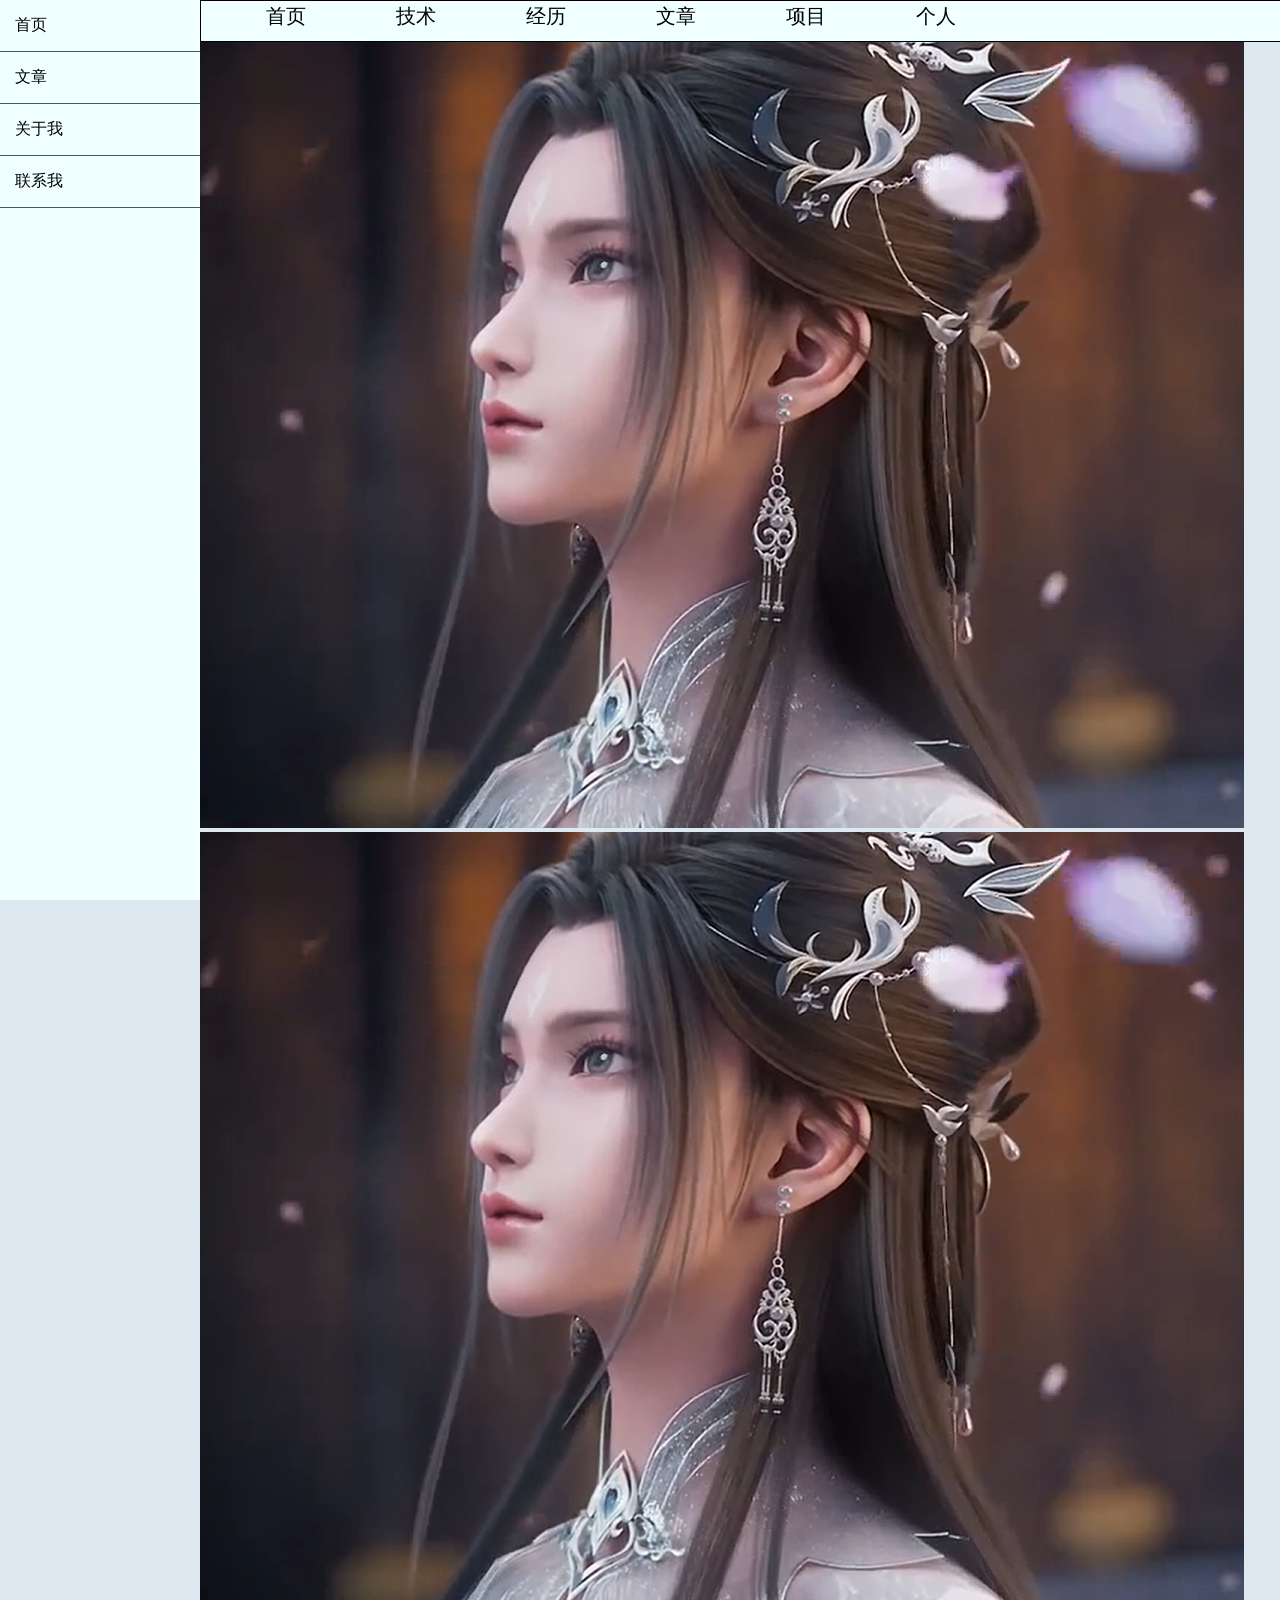
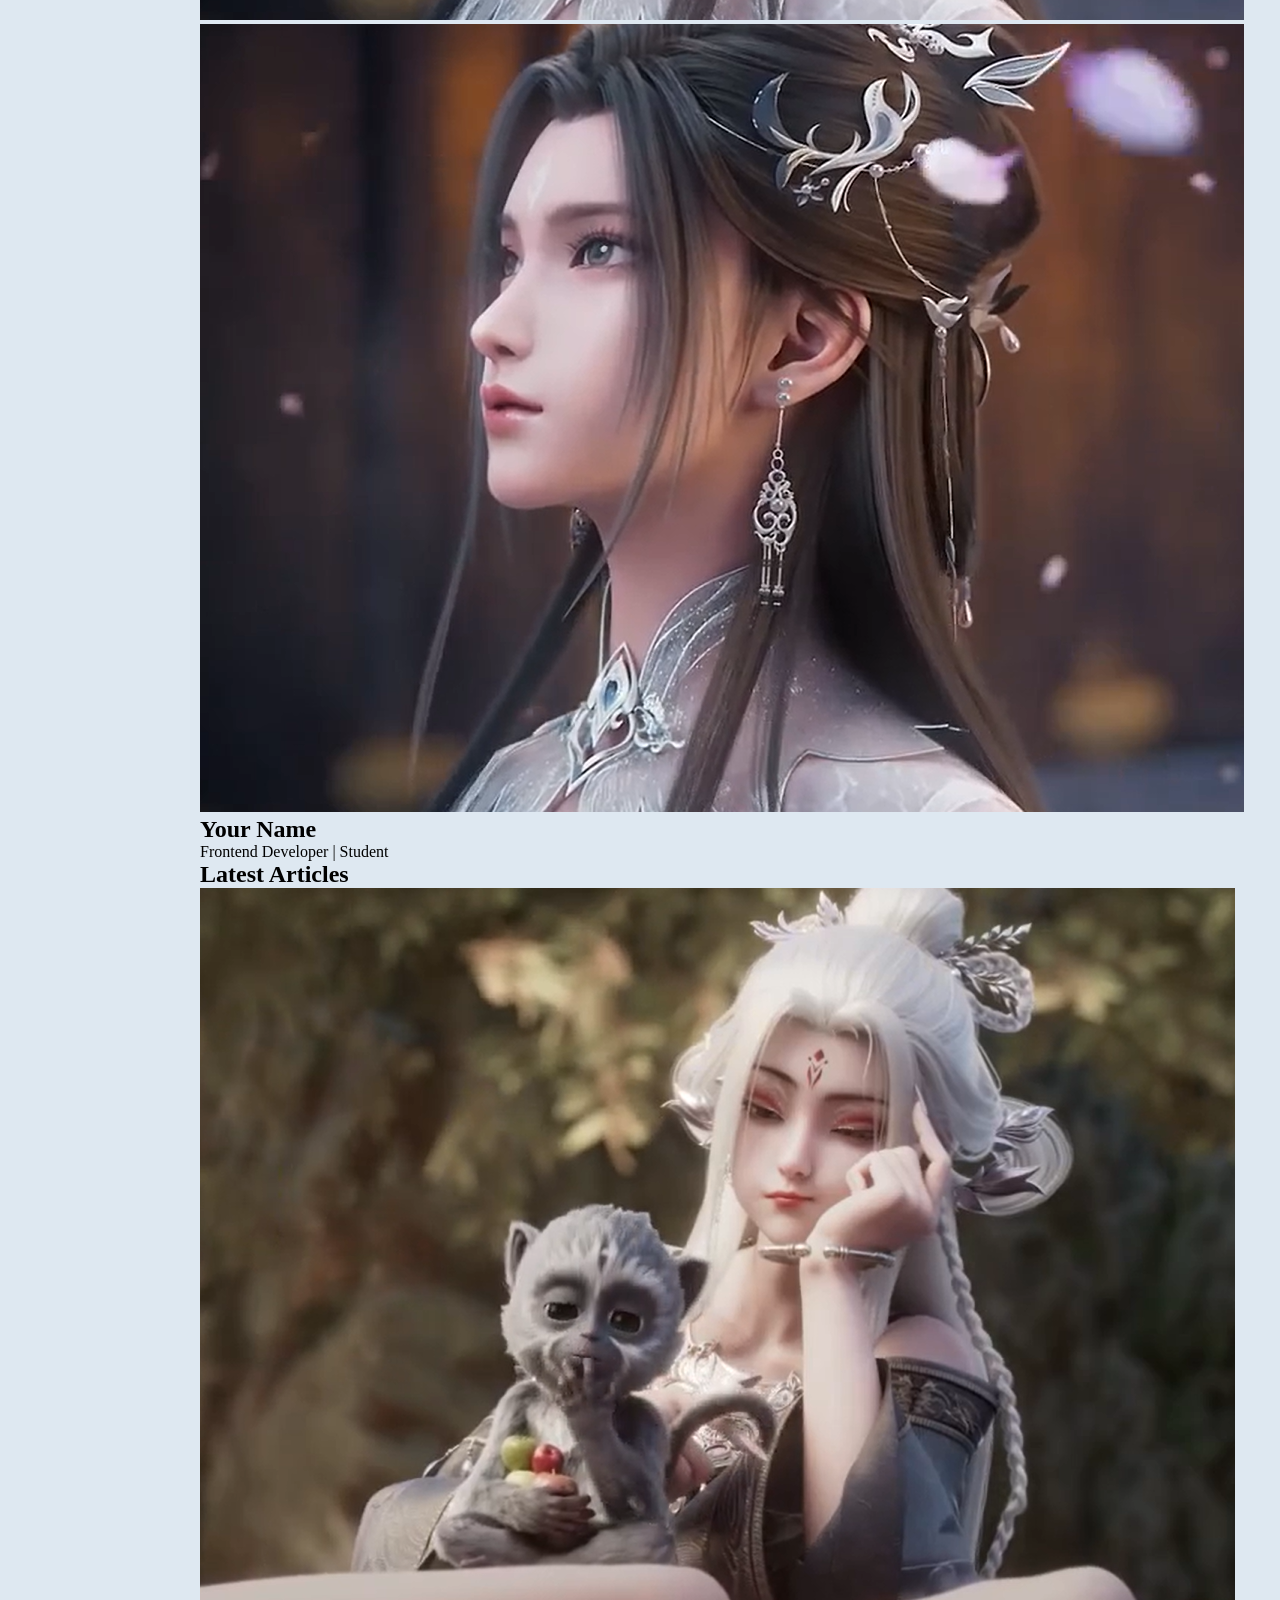
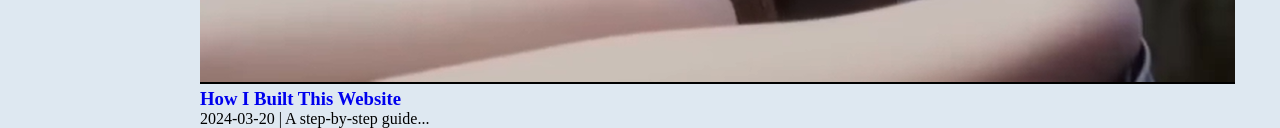
<file: index.html>
<!DOCTYPE html>
<html lang="en">

<head>
    <meta charset="UTF-8">
    <meta http-equiv="X-UA-Compatible" content="IE=edge"><!--对不同设备也还原原来大小，不会根据设备不同而改变大小-->
    <meta name="viewport" content="width=device-width, initial-scale=1.0,maximum-scale=1,user-scalable=no">
    <title>zengwebiste</title>
    <link rel="stylesheet" href="./w1.css">
    <script src="./w1.js"></script>
</head>



<body>
    <!-- 使用 nav 标签定义导航区域 -->
    <nav class="navigation">
        <ul class="comment">
            <li><a href="./home.html">首页</a></li>
            <li><a href="./technology.html">技术</a></li>
            <li><a href="./experience.html">经历</a></li>
            <li><a href="./scrap.html">文章</a></li>
            <li><a href="./project.html">项目</a></li>
            <li><a href="./personal.html">个人</a></li>
        </ul>
    </nav>

    <!-- 边侧导览 -->
    <nav class="sidebar">
        <ul>
            <li><a href="#sy">首页</a></li>
            <li><a href="#articles">文章</a></li>
            <li><a href="#about">关于我</a></li>
            <li><a href="#lx">联系我</a></li>
        </ul>
    </nav>

    <body class="main">
        <!-- 个人简介 -->
        <section id="about">
            <img src="./1.webp" alt="Your Name">
            <img src="./1.webp" alt="Your Name">
            <img src="./1.webp" alt="Your Name">
            <h1>Your Name</h1>
            <p>Frontend Developer | Student</p>
            <div class="skills">
                <i class="fab fa-html5"></i> <!-- Font Awesome图标 -->
                <i class="fab fa-css3"></i>
            </div>
        </section>

        <!-- 文章列表 -->
        <section id="articles">
            <h2>Latest Articles</h2>
            <img src="./3.webp" alt="your name">
            <div class="article-card">
                <h3><a href="article1.html">How I Built This Website</a></h3>
                <p>2024-03-20 | A step-by-step guide...</p>
            </div>
        </section>
    </body>

</body>

</html>
</file>
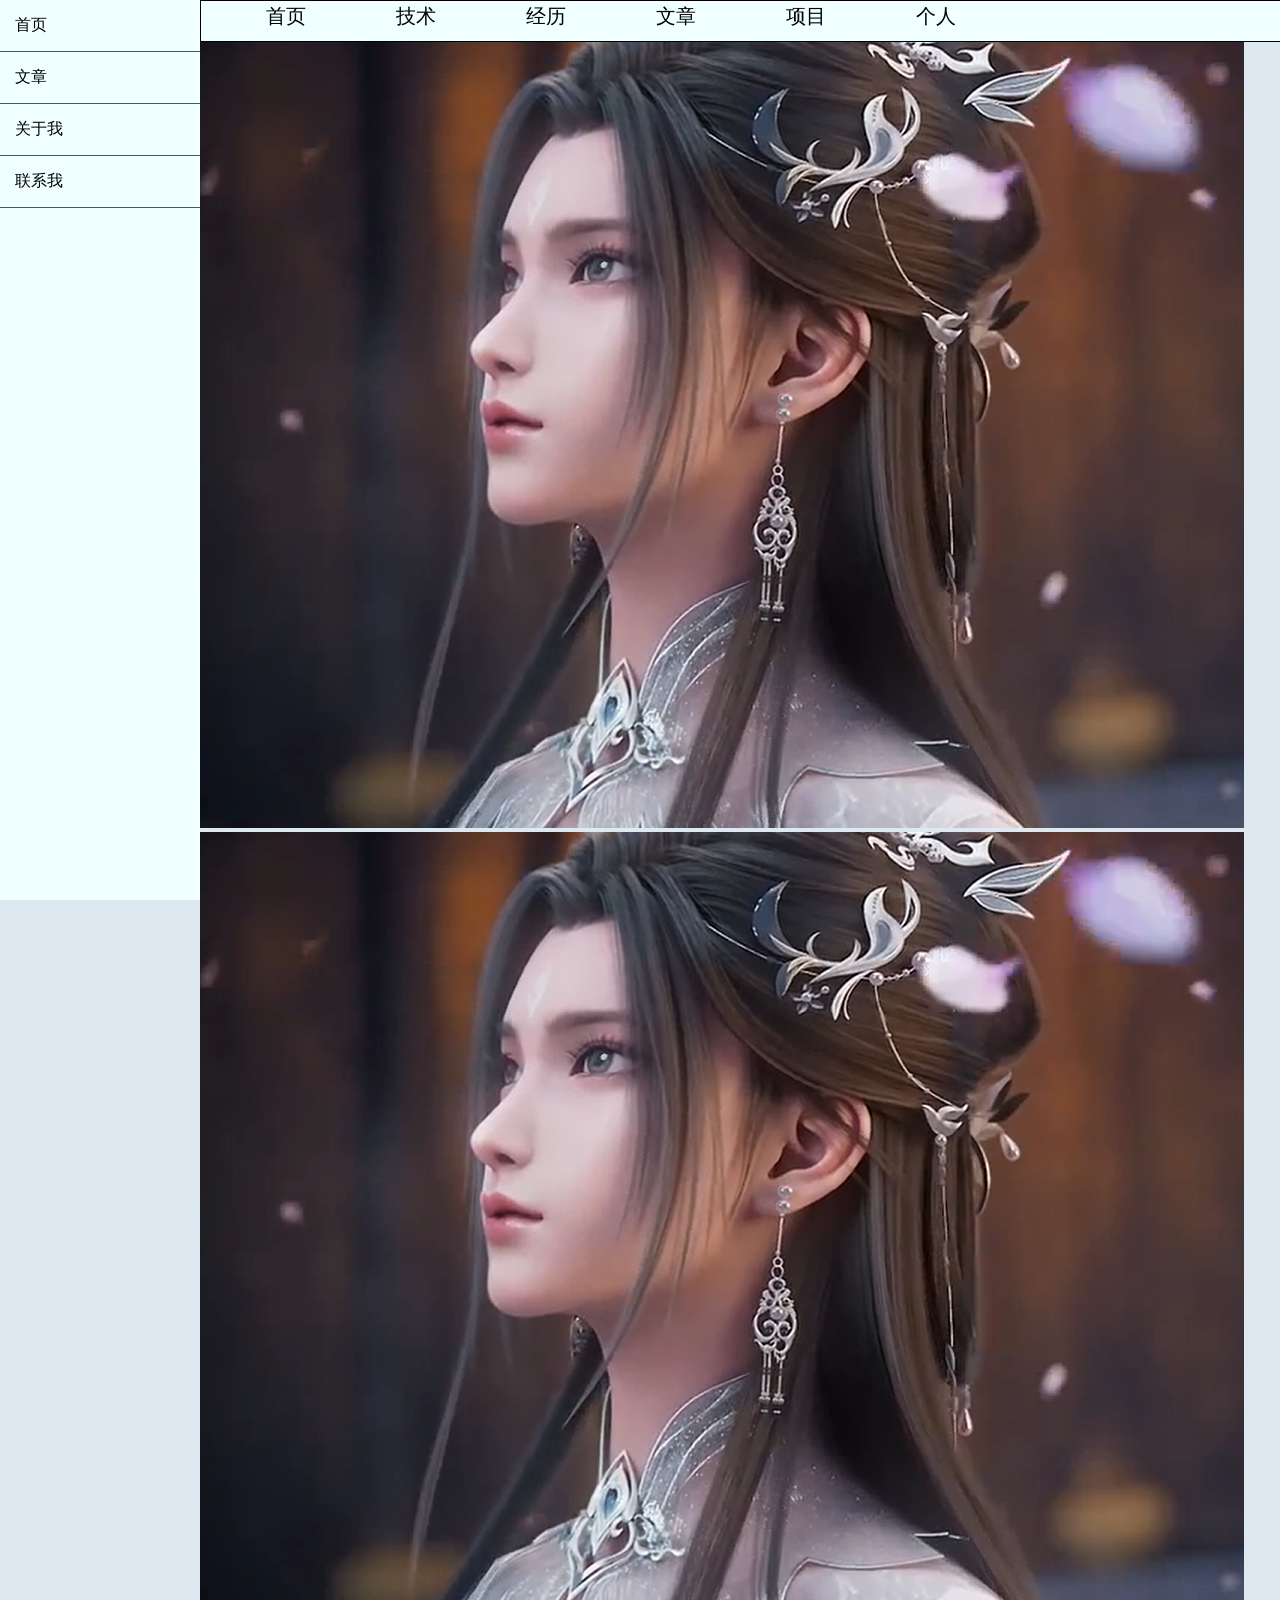
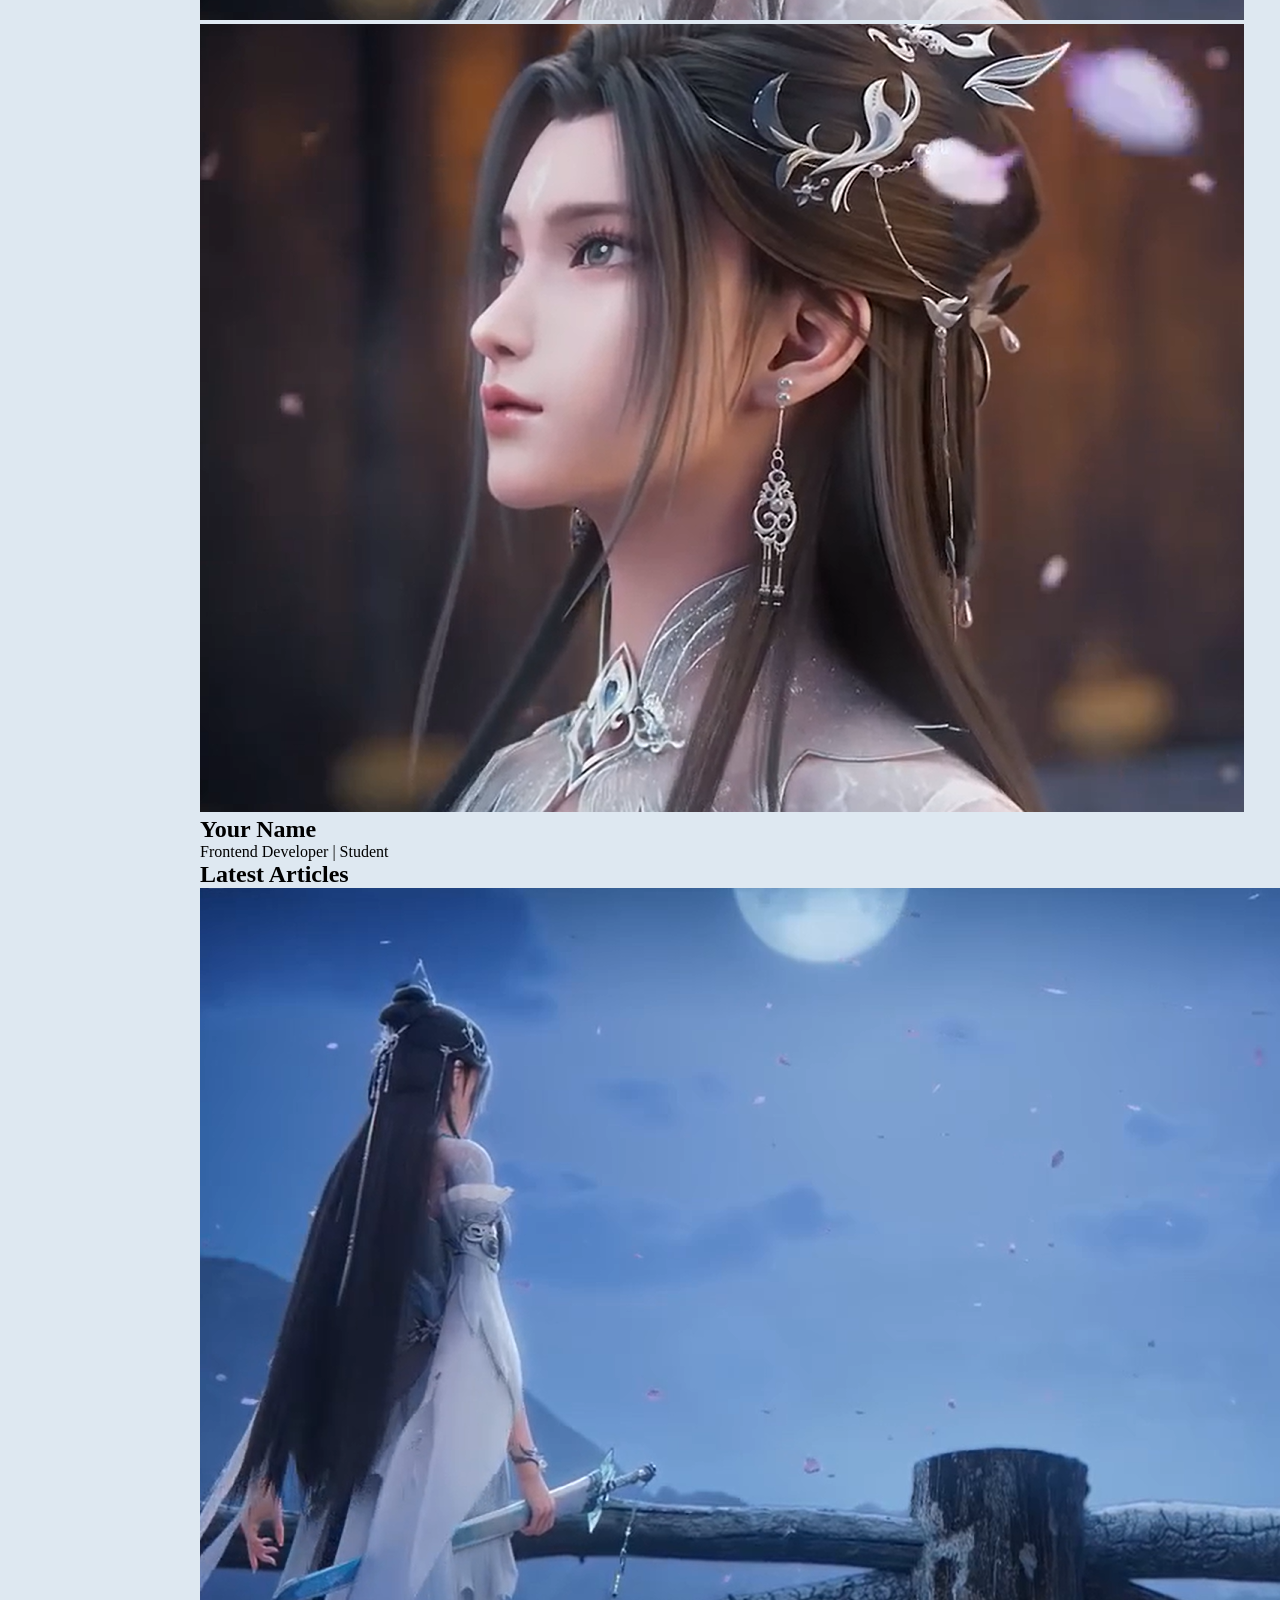
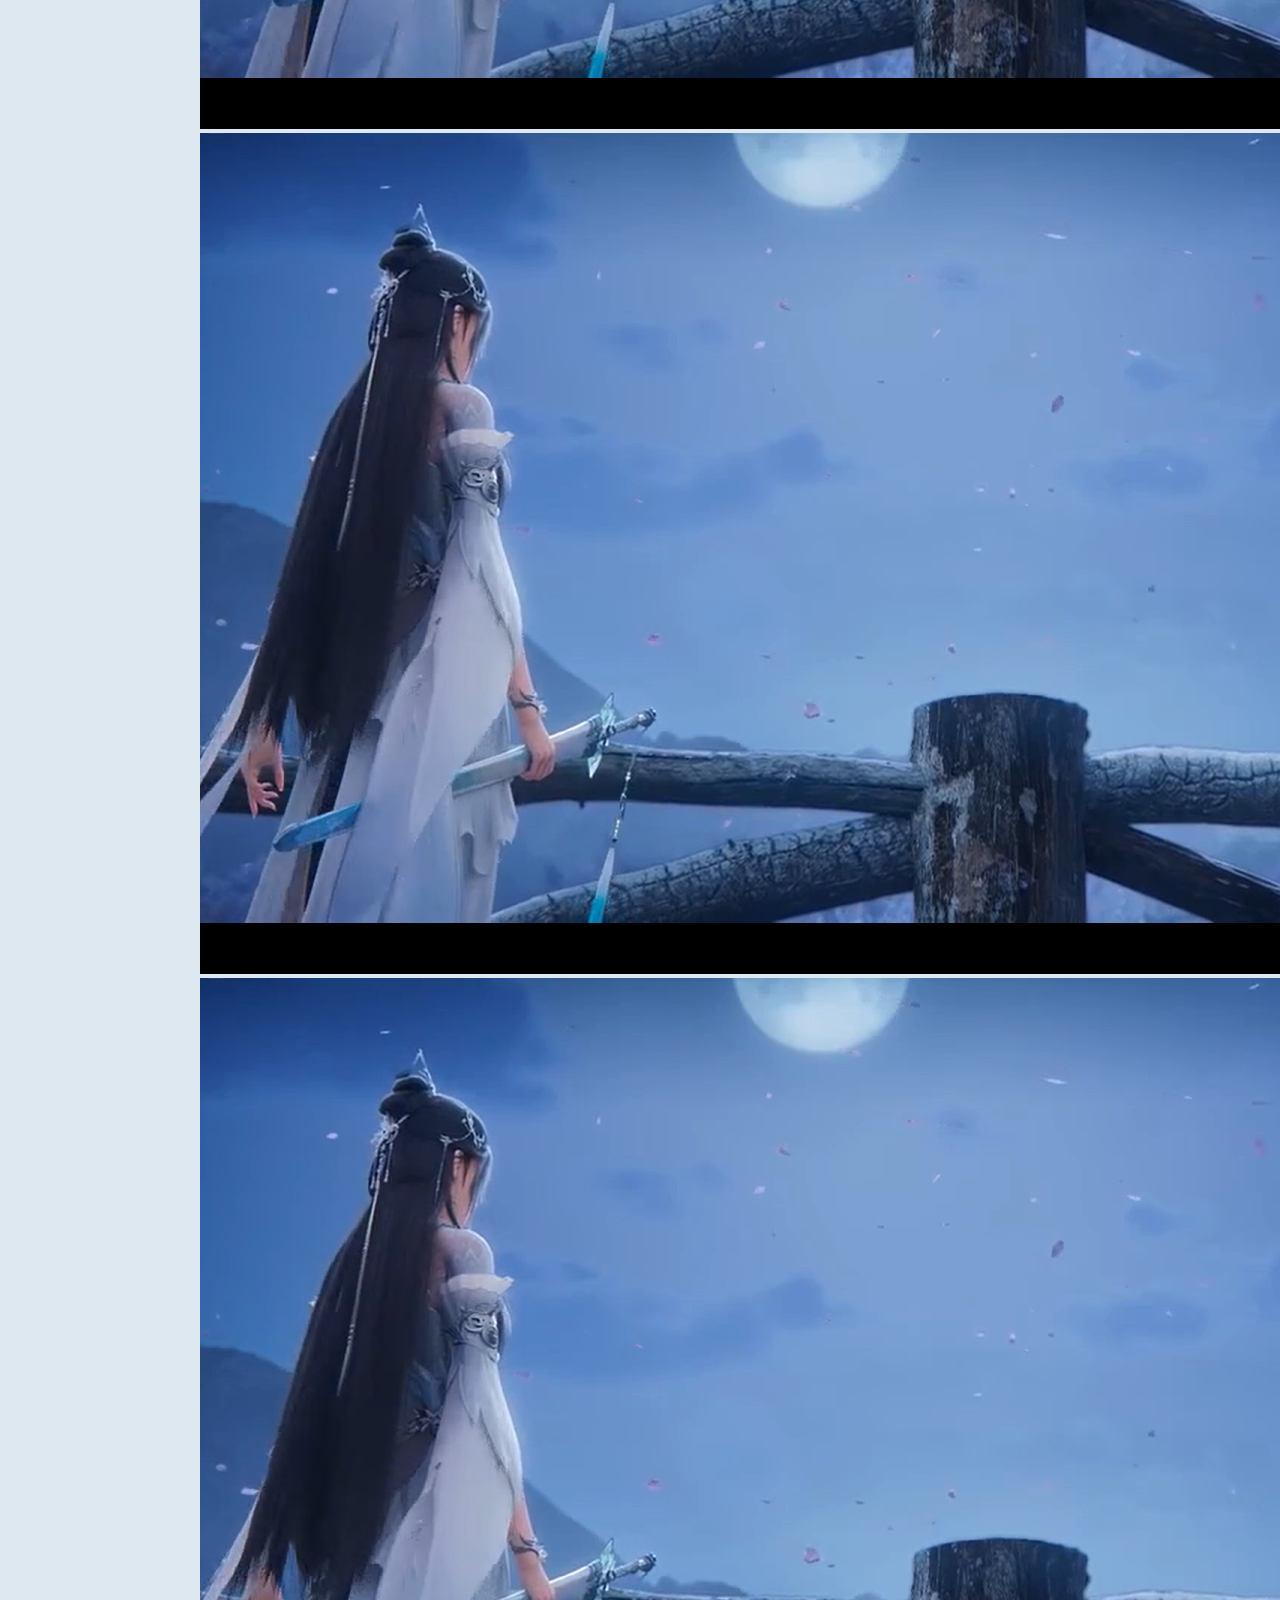
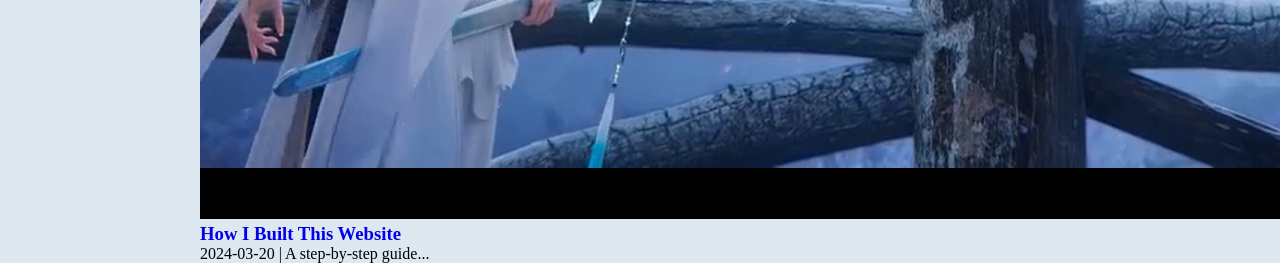
<file: home.html>
<!DOCTYPE html>
<html lang="en">

<head>
    <meta charset="UTF-8">
    <meta name="viewport" content="width=device-width, initial-scale=1.0"><!--移动设备可能正确解析页面的宽度-->
    <title>home</title>
    <link rel="stylesheet" href="./w1.css">
    <script src="./w1.js"></script>
</head>


<body>
    <!-- 使用 nav 标签定义导航区域 -->
    <nav class="navigation">
        <ul class="comment">
            <li><a href="./home.html">首页</a></li>
            <li><a href="./technology.html">技术</a></li>
            <li><a href="./experience.html">经历</a></li>
            <li><a href="./scrap.html">文章</a></li>
            <li><a href="./project.html">项目</a></li>
            <li><a href="./personal.html">个人</a></li>
        </ul>
    </nav>

    <!-- 边侧导览 -->
    <nav class="sidebar">
        <ul>
            <li><a href="#sy">首页</a></li>
            <li><a href="#articles">文章</a></li>
            <li><a href="#about">关于我</a></li>
            <li><a href="#lx">联系我</a></li>
        </ul>
    </nav>

    <body class="main">
        <!-- 个人简介 -->
        <section id="about">
            <img src="./1.webp" alt="Your Name">
            <img src="./1.webp" alt="Your Name">
            <img src="./1.webp" alt="Your Name">
            <h1>Your Name</h1>
            <p>Frontend Developer | Student</p>
            <div class="skills">
                <i class="fab fa-html5"></i> <!-- Font Awesome图标 -->
                <i class="fab fa-css3"></i>
            </div>
        </section>

        <!-- 文章列表 -->
        <section id="articles">
            <h2>Latest Articles</h2>
            <img src="./2.jpg" alt="your name">
            <img src="./2.jpg" alt="your name">
            <img src="./2.jpg" alt="your name">
            <div class="article-card">
                <h3><a href="article1.html">How I Built This Website</a></h3>
                <p>2024-03-20 | A step-by-step guide...</p>
            </div>
        </section>
    </body>

</body>

</html>
</file>
<file: w1.css>
html {
  scroll-behavior: smooth;
}
.sidebar li a.active {/*添加 active 类的样式，实现高亮效果*/
    color: blue;
}
@media (max-width: 768px) {
    .sidebar {
        display: none;
    }
    .main {
        margin-left: 0;
    }
}
*{
    margin: 0;/*设置元素边框到外界元素边框的距离*/
    padding: 0;/*设置内容到边框的距离 */
}
ul {
    list-style-type: none;/* 清除li前面点*/
}
a{
    text-decoration: none;/*去除a的下划线*/ 
}
.header{
    margin: 30px auto;/*周围空白*/
    /* background-color: red; */   
}
body{
    background-color: rgb(222, 232, 241);
}
/*使用 nav 标签定义导航区域  */
.navigation{
    position: fixed;
    top: 0;
    /* left: 0; */
    /* margin: 0px auto; */
    /* opacity: 0.5;透明度 */
    border: 1px solid;
    width: 100%;
    margin-right: 50px;
    margin-left: 0;
    height: 40px;
    background-color: azure;
}
.navigation .comment{
    float: left;
    /* margin-left:50px; */
    margin-top: 8px;
    /* margin-right: 50px; */
}
.navigation li{
    float: left;
    /* list-style: none;取掉点号 */
    margin-left: 40px;
}
.navigation li a{
    display: inline-block;/**/
    height: 15px;
    padding: 0 25px;/*左右间距25*/
    line-height: 15px;/*行高*/
    font-size: 20px;/*字体大小*/
    color: black;
}
.navigation li a:hover{
    color: blue;
}
/* 边侧导览 */
.sidebar{
    position: fixed;
    top: 0;
    left: 0;
    width: 200px;
    height: 100%;
    background-color: azure;
    color: black;
}
.sidebar ul {
    padding: 0;
    margin: 0;
}

.sidebar li {
    padding: 15px;/*内边距*/
    border-bottom: 1px solid #555;
}

.sidebar li a {
    color:black;
    /* text-decoration: none; */
}

.sidebar li a:hover {
    color: blue;
}
/* 主体部分 */
.main{
    margin-left: 200px;
    margin-top: 40px;
    /* padding: 20px; */
    /* background-color: red; */
}
</file>
